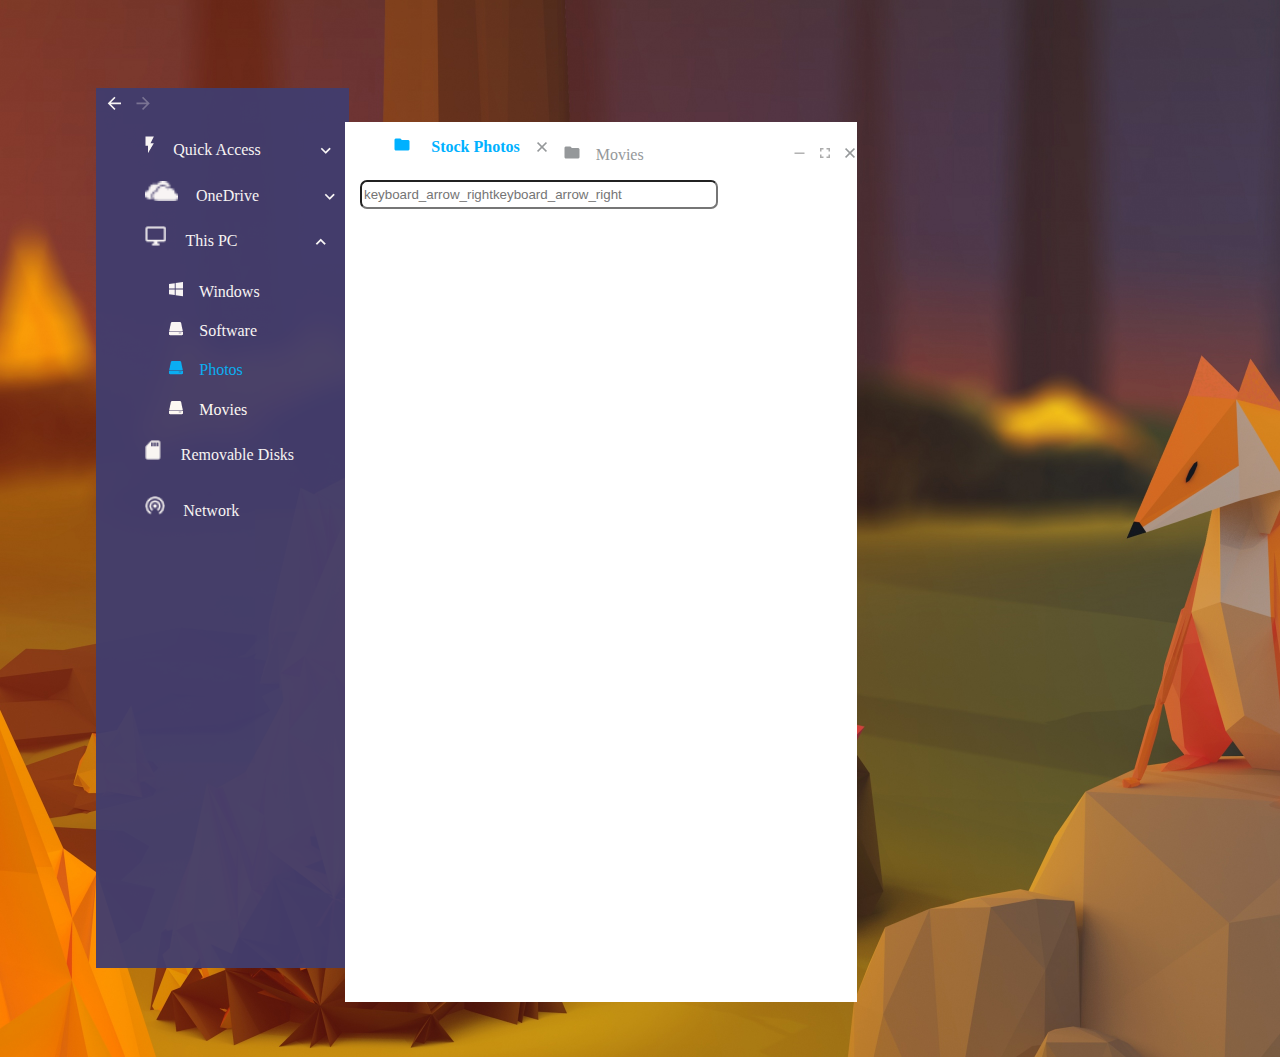
<file: Index.html>
<!DOCTYPE html>
<html>
<head>
	<title></title>
	 <link rel="stylesheet" href="style.css">
</head>
<body>
	
<div class="all">

	<img src="Tracé 50.png" class="fleche">
	<img src="Tracé 51.png" class="fleche">
<ul>
	<li id="Quick">
		<img src="Tracé 49.png " style="padding-right: 7%;">
  		Quick Access
  		<img src="Tracé 53.png" style="padding-left:27%;">
  	
		
	</li>
</ul>
<ul>
	<li id="Quick">
		<img src="Groupe 48.png " height="20px;" style="padding-right: 7%;">
	

  		 OneDrive
  		 <img src="Tracé 53.png" style="padding-left:30%;">
		
	</li>
</ul>
<ul>
	<li id="Quick" style="margin-bottom: 15%;">
		<img src="Tracé 55.png " height="20px;" style="padding-right: 7%;">
		
  		This PC
  		<img src="Tracé 54.png" style="padding-left:36%;"><br></li>
  		<li id="A">
  			<img src="Groupe 54.png" style="padding-left:10%; padding-right: 6%;">
  			Windows
  		</li>
  		<li id="A">
  			<img src="hard-disc.png" style="padding-left:10%;padding-right: 6%;">
  			Software
  		</li>
  		<li id="A" style="color:#00B1FF">
  			<img src="hard-disc-blue.png" style="padding-left:10%;padding-right: 6%;">
  			Photos
  		</li>
  		<li id="A">
  			<img src="hard-disc.png" style="padding-left:10%;padding-right: 6%;">
  			Movies
  		</li>


       
	
</ul>
<ul>	
	<li id="Quick" style="margin-bottom: 15%;">
		<img src="Tracé 56.png " height="20px;" style="padding-right: 7%;">
		
  		Removable Disks
  		
</ul>
<ul>	
	<li id="Quick" style="margin-bottom: 15%;">
		<img src="Tracé 57.png " height="20px;" style="padding-right: 7%;">
		
  		Network
  		
</ul>
</div>
	        <div class="all2">

         <ul>
         	<li  style="color:#00B1FF; font-family: Roboto;font-weight:bold;padding-right: 7%;padding-left: 2%;">
  			<img src="Tracé 58.png" style=" padding-right: 4%;">
  			Stock Photos
  			<img src="Tracé 1.png" style="padding-left: 3%;">
  		    </li>
  		    <li style="color: #95989A;padding-left: 3%; margin-left: 35%;margin-top: -2%;">
  			<img src="Tracé 59.png" style="padding-right: 4%;">
  			Movies
            </li>
            <!--  -->
  			
  			<img src="Tracé 3.png" style="margin-left: 80%;position: absolute;padding: 0%;top:3.5%">
  			<img src="Tracé 2.png" style="margin-left: 85%;position: absolute;padding: 0%;top:3%">
  			<img src="Tracé 1.png" style="margin-left: 90%;position: absolute;padding: 0%;top:3%">
  		</li>

  	    </ul>
				<div>
							<input type="search" placeholder="keyboard_arrow_rightkeyboard_arrow_right" id="search" width="150%">
				</div>

	        	 









	        </div>
</body>
</html>
</file>
<file: style.css>
body{
	 background-image: url("bac.png");
}
.all{
	background-color: #413D6E;
	opacity:0.95;
	width: 20%;
	height: 880px;
	margin: 7%;
}
.fleche{
padding-left: 4%;
padding-top: 3%;
}
#Quick{

	font-family: Roboto;
	font-weight: 15px;
	font-size: 16px;
	color: white;
	padding-left: 4%;
	margin-top: 10%;

}
#A{
	color: white;
	font-family: Roboto;
	font-weight: 15px;
	font-size: 16px;
	margin-bottom: 10%;
	margin-left: 6%;

}
ul{
	list-style: none; 
}
.all2{
	background-color: white;
	width: 40%;
	height: 880px;
	position: absolute;
	top: 13.5%;
	margin-left: 26.3%;
}
 #search{
 	width: 70%;
 	border-radius: 7px;
 	padding-top: 1%;
 	padding-bottom: 1%;
 	margin-left: 3%;
 }
</file>
